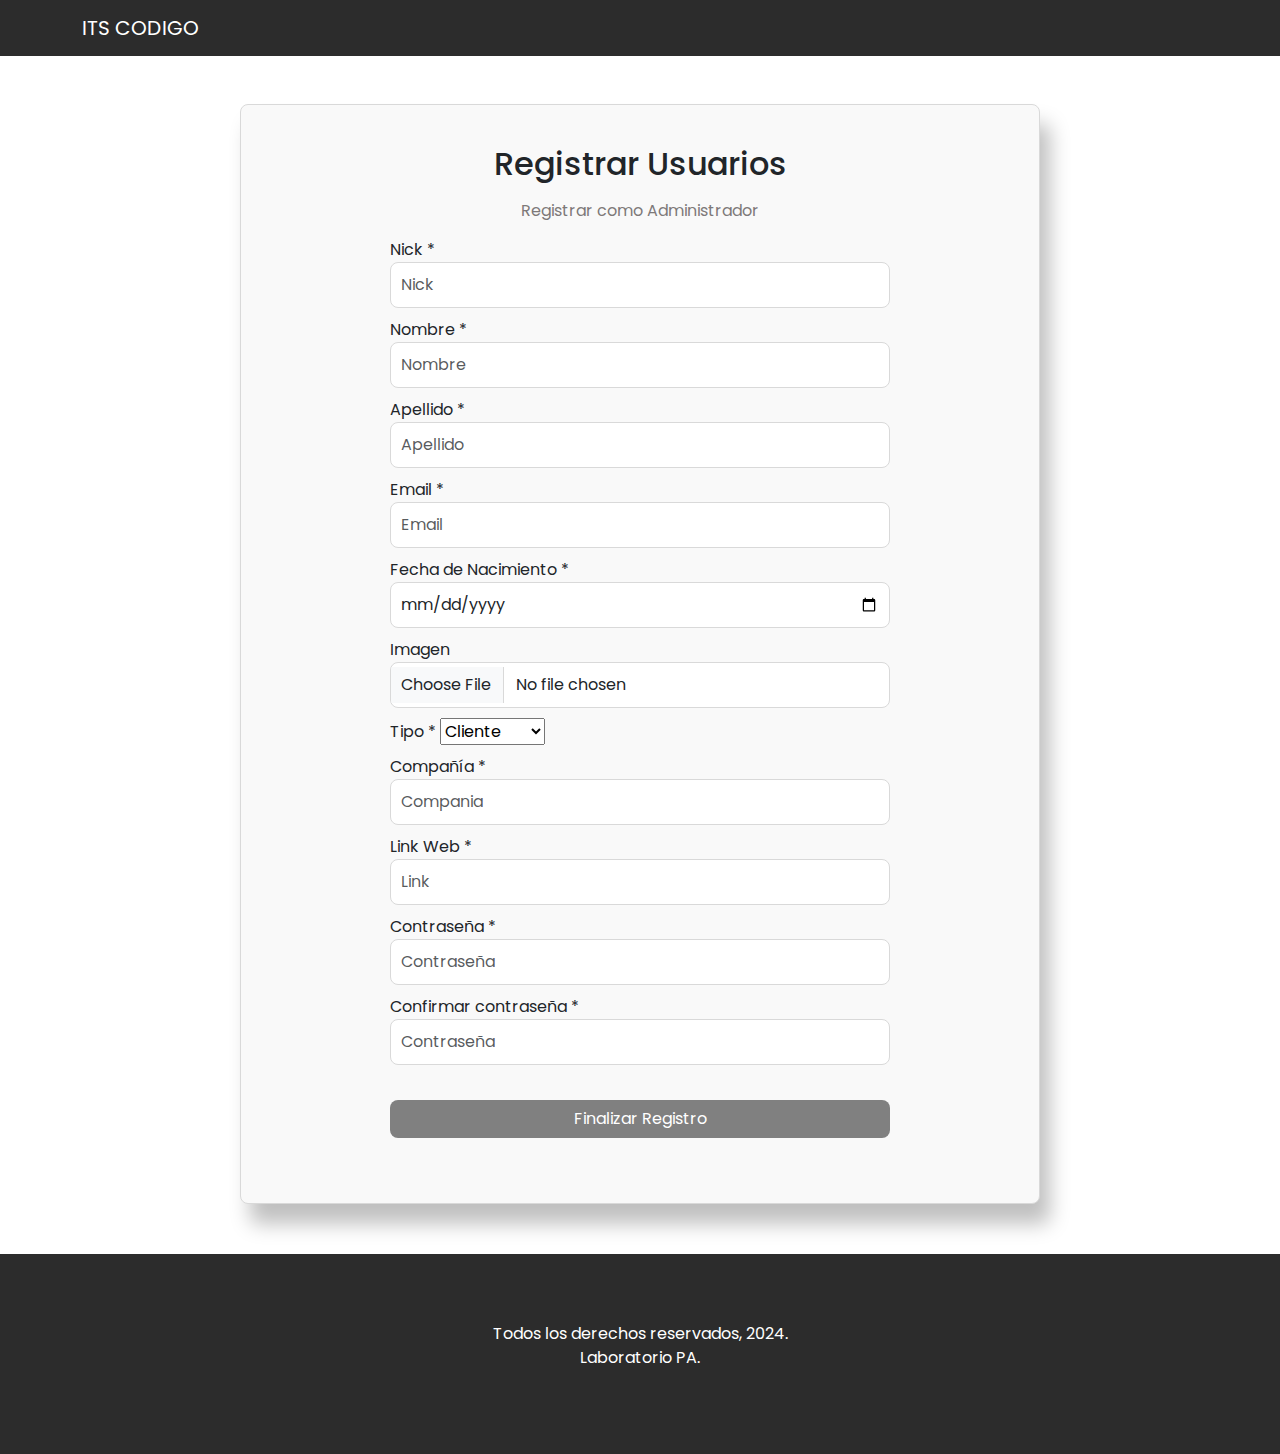
<file: Web/AdministradorRegistro.html>
<!DOCTYPE html>
<html>
<head>
<meta charset="UTF-8">
<link href="https://cdn.jsdelivr.net/npm/bootstrap@5.3.3/dist/css/bootstrap.min.css" rel="stylesheet" integrity="sha384-QWTKZyjpPEjISv5WaRU9OFeRpok6YctnYmDr5pNlyT2bRjXh0JMhjY6hW+ALEwIH" crossorigin="anonymous">
<link href="AdministradorRegistro.css" rel="stylesheet">
<link rel="preconnect" href="https://fonts.googleapis.com">
<link rel="preconnect" href="https://fonts.gstatic.com" crossorigin>
<link href="https://fonts.googleapis.com/css2?family=Poppins:ital,wght@0,100;0,200;0,300;0,400;0,500;0,600;0,700;0,800;0,900;1,100;1,200;1,300;1,400;1,500;1,600;1,700;1,800;1,900&display=swap" rel="stylesheet">
<title>Administrador Registrar</title>
</head>
<body>
	<nav class="navbar navbar-expand-lg" style="background-color: #2C2C2C;">
  <div class="container">
    <a class="navbar-brand" href="#" style="color: white">ITS CODIGO</a>
   
  </div>
</nav>


	<!-- 
	Parte de registro
	 -->
    
    <div class="d-flex justify-content-center m-5">
        <div class="contenedor-form">
            <div class="d-flex flex-column align-items-center">
                <form action="" id="myform" class="d-flex align-items-center flex-column">
                
                	<h2 class="form-group text-center">Registrar Usuarios</h2>
                	<p class="text-center" style="color: #7E7979; font-size: 16px; width: 500px; margin: 10px auto;">
        			Registrar como Administrador
    				</p>

                	<div class="form-group align-items-start">
                        <label for="nick">Nick *</label>
                        <input type="text" placeholder="Nick" id="nick" name="nick" class="form-control">
                    </div>
                
                    <div class="form-group align-items-start">
                        <label for="nombre">Nombre *</label>
                        <input type="text" placeholder="Nombre" id="nombre" name="nombre" class="form-control">
                    </div>

                    <div class="form-group align-items-start">
                        <label for="apellido">Apellido *</label>
                        <input type="text" placeholder="Apellido" id="apellido" name="apellido" class="form-control">
                    </div>

                    <div class="form-group align-items-start">
                        <label for="email">Email *</label>
                        <input type="email" placeholder="Email" id="email" name="email" class="form-control">
                    </div>

                    <div class="form-group align-items-start">
                        <label for="fecha">Fecha de Nacimiento *</label>
                        <input type="date" placeholder="Fecha de Nacimiento" id="fecha" name="fecha" class="form-control">
                    </div>

                    <div class="form-group align-items-start">
                        <label for="nick">Imagen</label>
                        <input type="file" placeholder="Ingresa una imagen" id="imagen" name="imagen" class="form-control">
                    </div>

                    <div class="form-group align-items-start">
                        <label for="select">Tipo *</label>
                        <select name="select">
                            <option value="cliente" selected>Cliente</option>
                            <option value="value2">Proveedor</option>
                        </select>    
                    </div>

                    <div class="form-group align-items-start">
                        <label for="compania">Compañía *</label>
                        <input type="text" placeholder="Compania" id="compania" name="compania" class="form-control">
                    </div>

                    <div class="form-group align-items-start">
                        <label for="web">Link Web *</label>
                        <input type="text" placeholder="Link" id="web" name="web" class="form-control">
                    </div>

                    <div class="form-group align-items-start">
                        <label for="password">Contraseña *</label>
                        <input type="password" placeholder="Contraseña" id="password" name="password" class="form-control">
                    </div>

                    <div class="form-group align-items-start">
                        <label for="passwordConf">Confirmar contraseña *</label>
                        <input type="password" placeholder="Contraseña" id="passwordConf" name="passwordConf" class="form-control">
                    </div>

                   


                    
                   
                   
                    
                    <button type="submit" disabled class="boton-Reg">
                    	Finalizar Registro
                    </button>
                    
                    
                </form>
            </div>
        </div>
    </div>
</div>


<!-- 
	parte de abajo
 -->

<div class="part-final d-flex justify-content-center align-items-center">

	<p class="text-center">Todos los derechos reservados, 2024. <br> Laboratorio PA.</p>

</div>

	
	
	<script src="https://cdn.jsdelivr.net/npm/bootstrap@5.3.3/dist/js/bootstrap.bundle.min.js" integrity="sha384-YvpcrYf0tY3lHB60NNkmXc5s9fDVZLESaAA55NDzOxhy9GkcIdslK1eN7N6jIeHz" crossorigin="anonymous"></script>
	<script src="AdministradorRegistro.js"></script>
</body>
</html>
</file>
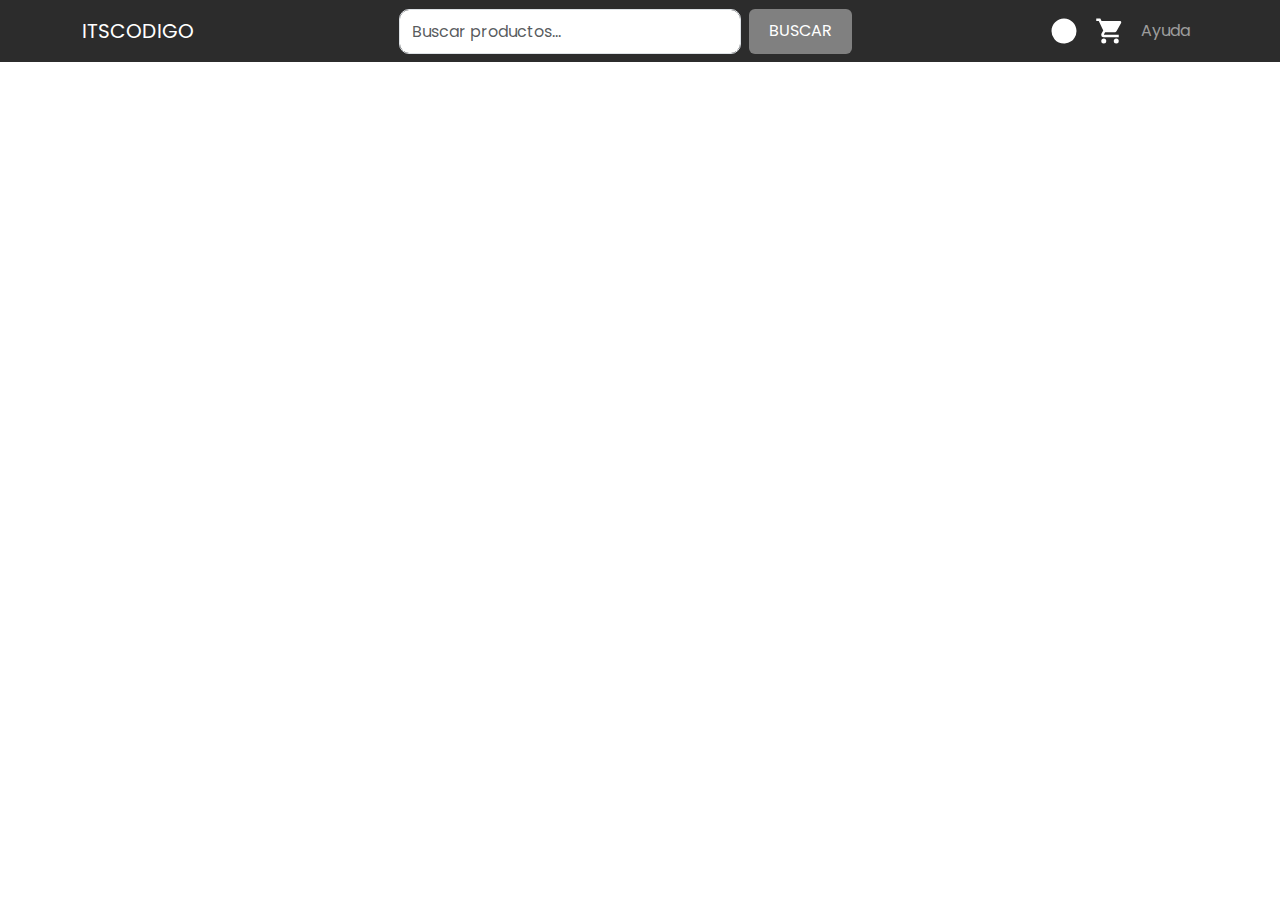
<file: Web/BarraNav.html>
<!DOCTYPE html>
<html lang="es">
<head>
    <meta charset="UTF-8">
    <meta name="viewport" content="width=device-width, initial-scale=1.0">
    <title>Barra de Navegación</title>
    <link href="https://cdn.jsdelivr.net/npm/bootstrap@5.3.3/dist/css/bootstrap.min.css" rel="stylesheet">
    <link href="https://fonts.googleapis.com/css2?family=Poppins:ital,wght@0,100;0,200;0,300;0,400;0,500;0,600;0,700;0,800;0,900;1,100;1,200;1,300;1,400;1,500;1,600;1,700;1,800;1,900&display=swap" rel="stylesheet">
    <link href="./BarraNav.css" rel="stylesheet" />
</head>
<body>
    <!-- Barra de navegación -->
    <nav class="navbar navbar-expand-lg navbar-dark" style="background-color: #2C2C2C;">
        <div class="container">
            <!-- Logo -->
            <a href="index.html" class="navbar-brand">
                ITSCODIGO
            </a>
            
            <!-- Botón para colapsar en dispositivos móviles -->
            <button class="navbar-toggler" type="button" data-bs-toggle="collapse" data-bs-target="#navbarNav" aria-controls="navbarNav" aria-expanded="false" aria-label="Toggle navigation">
                <span class="navbar-toggler-icon"></span>
            </button>

            <div class="collapse navbar-collapse" id="navbarNav">
                <ul class="navbar-nav mx-auto align-items-center">
                    <li class="nav-item w-100">
                        <form class="d-flex" role="search">
                            <input class="form-control me-2 barraBusqueda" type="search" placeholder="Buscar productos..." aria-label="Buscar">
                            <button class="btn botonBuscar" type="submit">BUSCAR</button>
                        </form>
                    </li>
                </ul>

                <ul class="navbar-nav align-items-center">
                    <!-- Perfil -->
                    <li class="nav-item">
                        <a class="nav-link" href="InfoPerfil.html">
                            <svg xmlns="http://www.w3.org/2000/svg" width="30px" height="30px" viewBox="0 0 24 24">
                                <path fill="white" d="M12 4a8 8 0 0 0-6.96 11.947A4.99 4.99 0 0 1 9 14h6a4.99 4.99 0 0 1 3.96 1.947A8 8 0 0 0 12 4m7.943 14.076q.188-.245.36-.502A9.96 9.96 0 0 0 22 12c0-5.523-4.477-10-10-10S2 6.477 2 12a9.96 9.96 0 0 0 2.057 6.076l-.005.018l.355.413A9.98 9.98 0 0 0 12 22q.324 0 .644-.02a9.95 9.95 0 0 0 5.031-1.745a10 10 0 0 0 1.918-1.728l.355-.413zM12 6a3 3 0 1 0 0 6a3 3 0 0 0 0-6"/>
                            </svg>
                        </a>
                    </li>
                    
                    <!-- Carrito -->
                    <li class="nav-item">
                        <a class="nav-link" href="Carrito.html">
                            <svg xmlns="http://www.w3.org/2000/svg" width="30px" height="30px" viewBox="0 0 24 24">
                                <path fill="white" d="M17 18c-1.11 0-2 .89-2 2a2 2 0 0 0 2 2a2 2 0 0 0 2-2a2 2 0 0 0-2-2M1 2v2h2l3.6 7.59l-1.36 2.45c-.15.28-.24.61-.24.96a2 2 0 0 0 2 2h12v-2H7.42a.25.25 0 0 1-.25-.25q0-.075.03-.12L8.1 13h7.45c.75 0 1.41-.42 1.75-1.03l3.58-6.47c.07-.16.12-.33.12-.5a1 1 0 0 0-1-1H5.21l-.94-2M7 18c-1.11 0-2 .89-2 2a2 2 0 0 0 2 2a2 2 0 0 0 2-2a2 2 0 0 0-2-2"/>
                            </svg>
                        </a>
                    </li>
                    
                    <!-- Ayuda -->
                    <li class="nav-item">
                        <a class="nav-link" href="#">
                            Ayuda
                        </a>
                    </li>
                </ul>
            </div>
        </div>
    </nav>

    <script src="https://cdn.jsdelivr.net/npm/bootstrap@5.3.3/dist/js/bootstrap.bundle.min.js"></script>
</body>
</html>
</file>
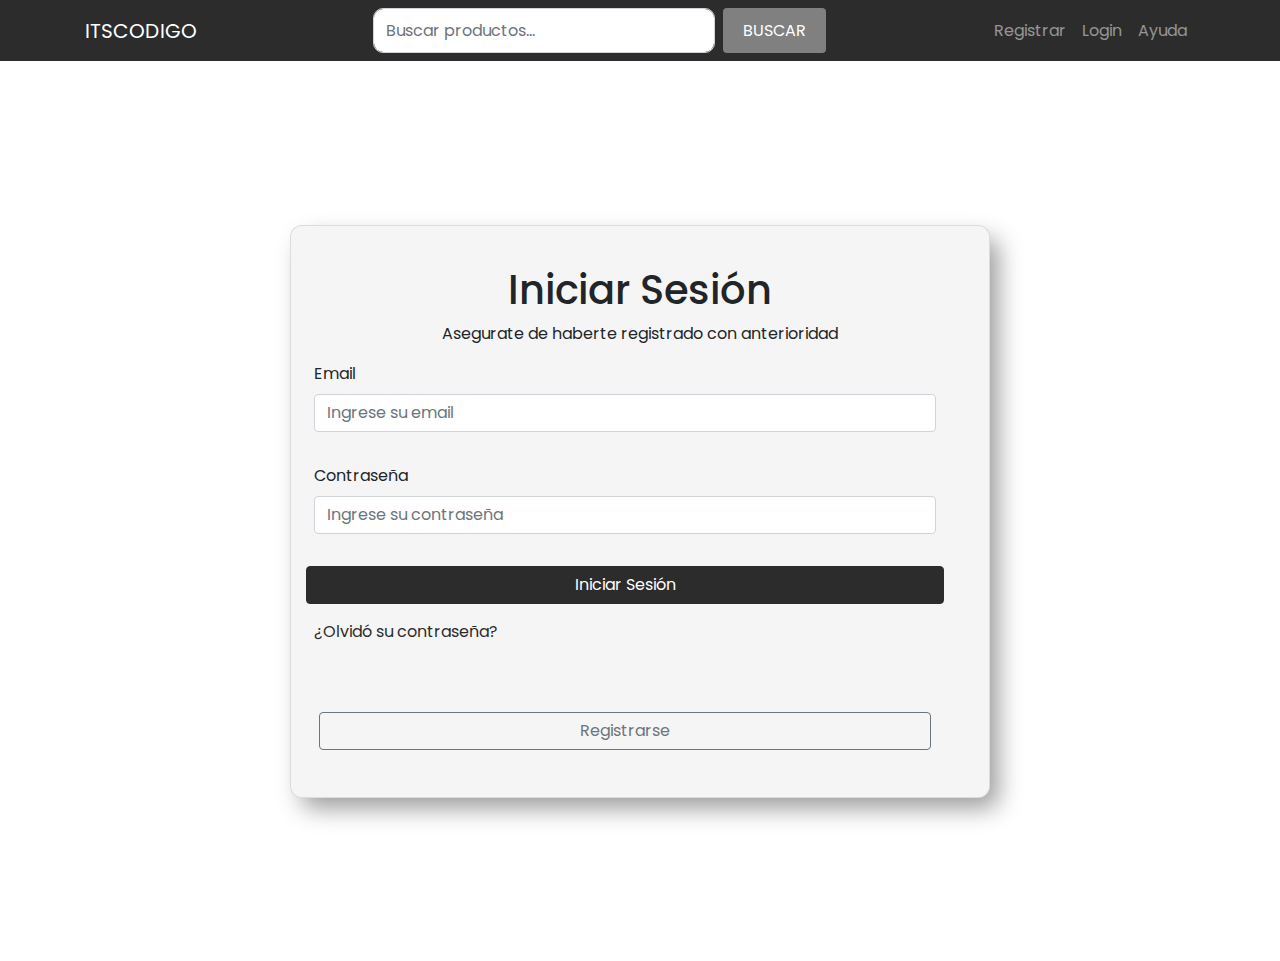
<file: Web/IniciarSesion.html>
<!DOCTYPE html>
<html lang="en">
<head>
    <meta charset="UTF-8">
    <meta name="viewport" content="width=device-width, initial-scale=1.0">
    <title>Iniciar Sesion</title>
    <link href="./IniciarSesion.css" rel="stylesheet" />
    <link href="https://cdn.jsdelivr.net/npm/bootstrap@5.3.3/dist/css/bootstrap.min.css" rel="stylesheet" integrity="sha384-QWTKZyjpPEjISv5WaRU9OFeRpok6YctnYmDr5pNlyT2bRjXh0JMhjY6hW+ALEwIH" crossorigin="anonymous">
</head>
<body>
    
  <div id="barra-nav"></div>
  <div class="body">
    <main class="container justify-content-center align-items-center">
        <section class="text-center">
            <h1>Iniciar Sesión</h1>
            <p>Asegurate de haberte registrado con anterioridad</p>
        </section>
        <form class="row g-3 container-sm needs-validation" id="form" novalidate>
            <div class="form-group">
              <label for="email">Email</label>
              <input type="email" class="form-control" id="email" aria-describedby="emailHelp" placeholder="Ingrese su email" required>
              <div class="valid-feedback">
                Se ve bien!
              </div>
              <div class="invalid-feedback">
                Por favor brinde una dirección de email válida
              </div>
            </div>
            <div class="form-group">
              <label for="password">Contraseña</label>
              <input type="password" class="form-control" id="password" placeholder="Ingrese su contraseña" required>
              <div class="valid-feedback">
                Se ve bien!
              </div>
              <div class="invalid-feedback">
                Por favor ingrese su contraseña
              </div>
            </div>
            <button id="submitBtn" type="submit" class="btn btn-submit">Iniciar Sesión</button>
            <a href="#">¿Olvidó su contraseña?</a>
        </form>
        <section class="container-sm row g-3" id="registrarSection">
            <a href="RegistrarUsuario1.html" class="btn"> 
              <button type="button" class="btn btn-outline-secondary w-100">Registrarse</button>
            </a>
        </section>
    </main>

    

    <script>
        // Cargar el contenido de BarraNav.html usando fetch
        fetch('BarraNavSinReg.html')
            .then(response => response.text())  // Convertir la respuesta a texto
            .then(data => {
                // Insertar el contenido en el div con el id 'barra-nav'
                document.getElementById('barra-nav').innerHTML = data;
            })
            .catch(error => console.error('Error al cargar BarraNav:', error));
    </script>


    <script src="https://cdn.jsdelivr.net/npm/bootstrap@5.3.3/dist/js/bootstrap.bundle.min.js"></script>

</body>
<script src="./iniciarSesion.js"> </script>
</html>
</file>
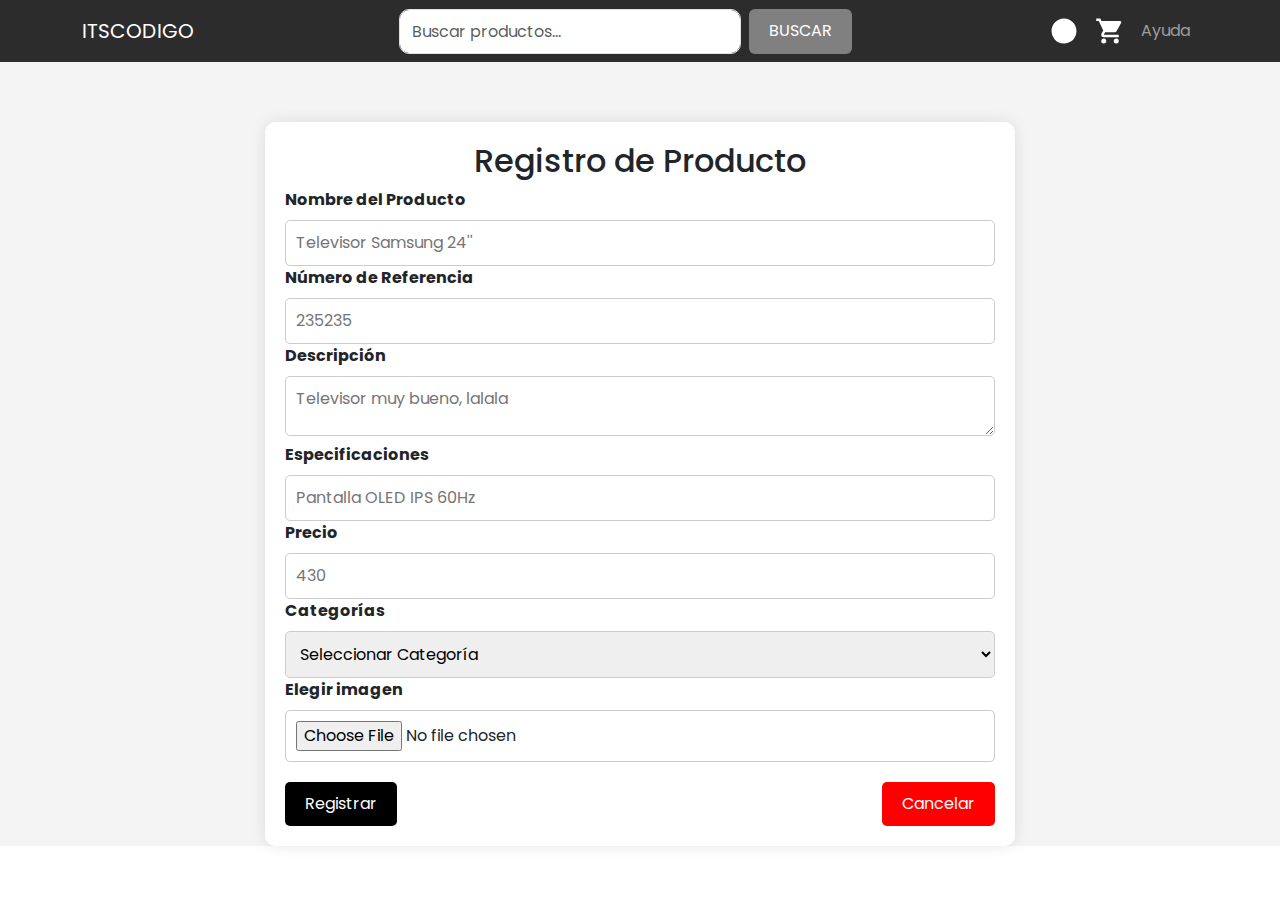
<file: Web/RegistarProducto.html>
<!DOCTYPE html>
<html lang="es">
<head>
    <meta charset="UTF-8">
    <meta name="viewport" content="width=device-width, initial-scale=1.0">
    <title>Registro de Producto</title>
    <link href="./RegistarProducto.css" rel="stylesheet" />
    <link href="https://fonts.googleapis.com/css2?family=Poppins:ital,wght@0,100;0,200;0,300;0,400;0,500;0,600;0,700;0,800;0,900;1,100;1,200;1,300;1,400;1,500;1,600;1,700;1,800;1,900&display=swap" rel="stylesheet">
</head>
<body>

    <!-- Contenedor donde se insertará BarraNav.html -->
    <div id="barra-nav"></div>

    <div class="body">
        <div class="containerForm">
            <form class="product-form">
                <h2>Registro de Producto</h2>
    
                <label for="product-name">Nombre del Producto</label>
                <input type="text" id="product-name" placeholder="Televisor Samsung 24''" required>
    
                <label for="reference-number">Número de Referencia</label>
                <input type="number" id="reference-number" placeholder="235235" required>
    
                <label for="description">Descripción</label>
                <textarea id="description" placeholder="Televisor muy bueno, lalala" required></textarea>
    
                <label for="specifications">Especificaciones</label>
                <input type="text" id="specifications" placeholder="Pantalla OLED IPS 60Hz" required>
    
                <label for="price">Precio</label>
                <input type="number" id="price" placeholder="430" required>
    
                <label for="categories">Categorías</label>
                <select id="categories">
                    <option value="" disabled selected>Seleccionar Categoría</option>
                    <option value="informatica">Informática</option>
                    <option value="televisores">Televisores</option>
                    <option value="oficina">Oficina</option>
                </select>
    
                <label for="image-upload">Elegir imagen</label>
                <input type="file" id="image-upload">
    
                <div class="button-group">
                    <button type="submit" class="btn-submit">Registrar</button>
                    <button type="button" class="btn-cancel">Cancelar</button>
                </div>
            </form>
        </div>
    </div>
    

    <script>
        // Cargar el contenido de BarraNav.html usando fetch
        fetch('BarraNav.html')
            .then(response => response.text())  // Convertir la respuesta a texto
            .then(data => {
                // Insertar el contenido en el div con el id 'barra-nav'
                document.getElementById('barra-nav').innerHTML = data;
            })
            .catch(error => console.error('Error al cargar BarraNav:', error));
    </script>

    <script src="https://cdn.jsdelivr.net/npm/bootstrap@5.3.3/dist/js/bootstrap.bundle.min.js"></script>
</body>
</html>
</file>
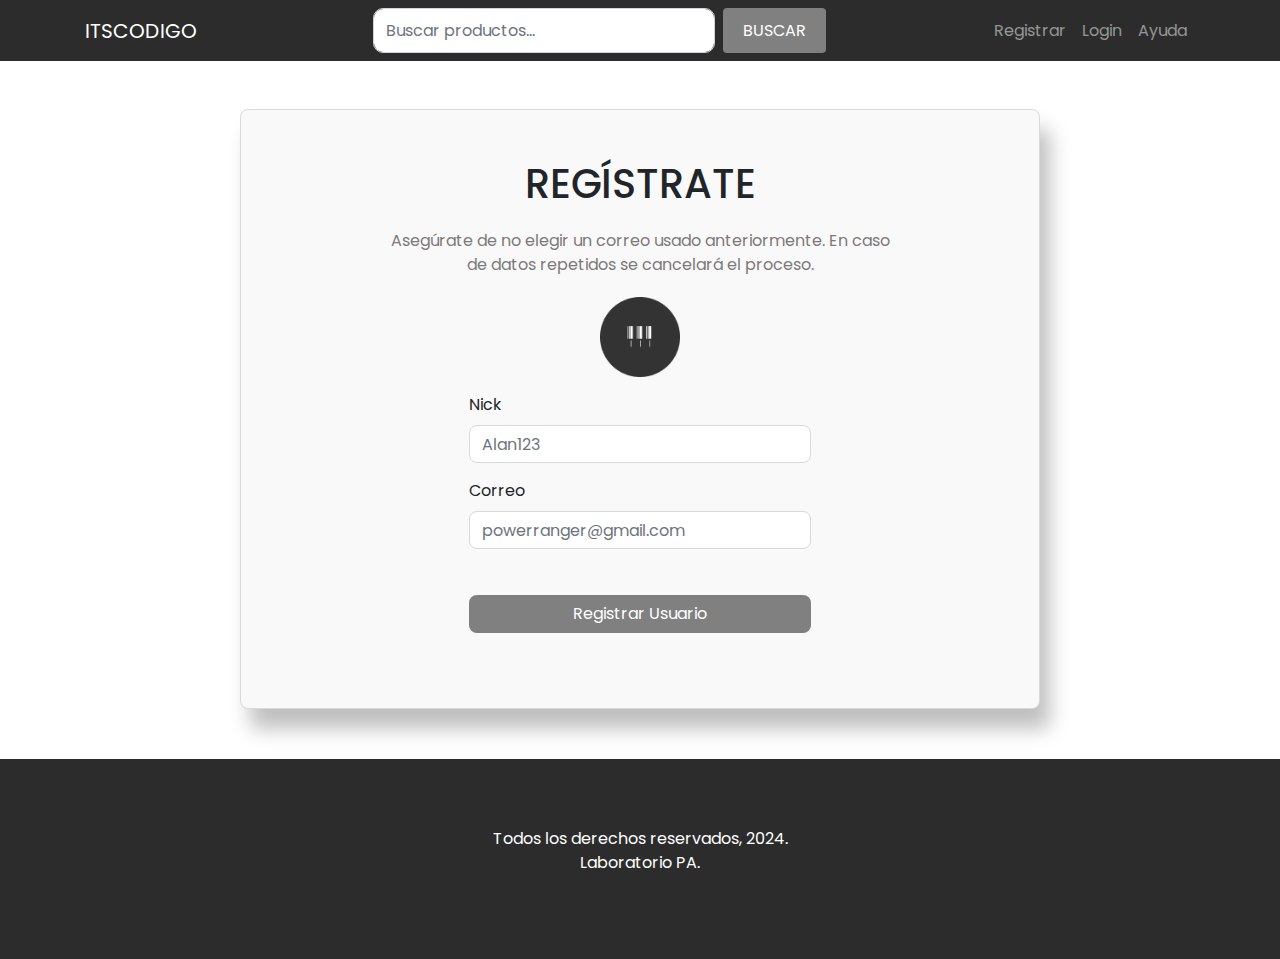
<file: Web/RegistrarUsuario1.html>
<!DOCTYPE html>
<html>
<head>
<meta charset="UTF-8">
<link href="https://cdn.jsdelivr.net/npm/bootstrap@5.3.3/dist/css/bootstrap.min.css" rel="stylesheet" integrity="sha384-QWTKZyjpPEjISv5WaRU9OFeRpok6YctnYmDr5pNlyT2bRjXh0JMhjY6hW+ALEwIH" crossorigin="anonymous">
<link href="RegistrarUsuario.css" rel="stylesheet">
<link rel="preconnect" href="https://fonts.googleapis.com">
<link rel="preconnect" href="https://fonts.gstatic.com" crossorigin>
<link href="https://fonts.googleapis.com/css2?family=Poppins:ital,wght@0,100;0,200;0,300;0,400;0,500;0,600;0,700;0,800;0,900;1,100;1,200;1,300;1,400;1,500;1,600;1,700;1,800;1,900&display=swap" rel="stylesheet">
<title>Registrar Usuario</title>
</head>
<body>
	
    <div id="barra-nav"></div>


	<!-- 
	Parte de registro
	 -->
	 
	<div class="container">
    
    
    <div class="d-flex justify-content-center align-items-center">
        
        <div class="contenedor-form mt-5">
            <div class="d-flex flex-column align-items-center">
                <h1 class="text-center" style="padding: 5px 0px;">
                    REGÍSTRATE
                </h1>
                <p class="text-center mt-2" style="color: #7E7979; font-size: 16px; width: 500px; margin: 20px auto;">
                    Asegúrate de no elegir un correo usado anteriormente. En caso de datos repetidos se cancelará el proceso.
                </p>
                <div class="icon-container mb-3">
                    <img alt="Icono de la web" src="public/icono.png" style="width: 80px; height: 80px;">
                </div>
                <form id="myform" action="" class="d-flex align-items-center flex-column">
                    <div class="form-group">
                        <label for="nick">Nick</label>
                        <input type="text" placeholder="Alan123" id="nick" name="nick" class="form-control">
                    </div>
                    
                    <div class="form-group align-items-start">
                        <label for="correo">Correo</label>
                        <input type="text" placeholder="powerranger@gmail.com" id="correo" name="correo" class="form-control">
                    </div>
                    
                    <button type="submit" disabled class="boton-Reg">
                    	Registrar Usuario
                    </button>
                    
                    
                </form>
            </div>
        </div>
    </div>
</div>


<!-- 
	parte de abajo
 -->

<div class="part-final d-flex justify-content-center align-items-center">

	<p class="text-center">Todos los derechos reservados, 2024. <br> Laboratorio PA.</p>

</div>


<script>
    // Cargar el contenido de BarraNav.html usando fetch
    fetch('BarraNavSinReg.html')
        .then(response => response.text())  // Convertir la respuesta a texto
        .then(data => {
            // Insertar el contenido en el div con el id 'barra-nav'
            document.getElementById('barra-nav').innerHTML = data;
        })
        .catch(error => console.error('Error al cargar BarraNav:', error));
</script>

	
	
	<script src="https://cdn.jsdelivr.net/npm/bootstrap@5.3.3/dist/js/bootstrap.bundle.min.js" integrity="sha384-YvpcrYf0tY3lHB60NNkmXc5s9fDVZLESaAA55NDzOxhy9GkcIdslK1eN7N6jIeHz" crossorigin="anonymous"></script>
	<script src="RegistrarUsuario1.js"></script>
</body>
</html>
</file>
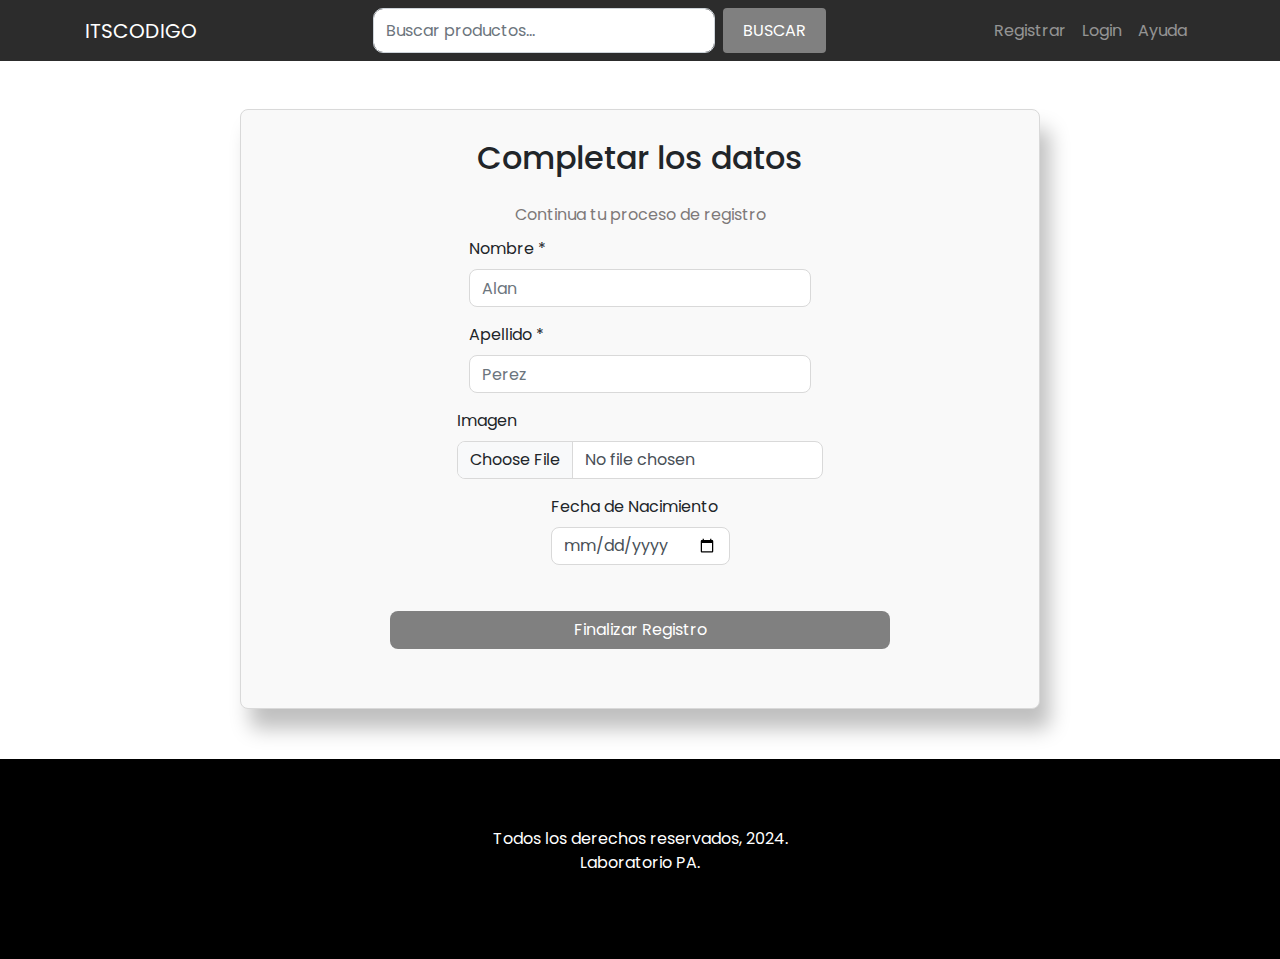
<file: Web/RegistrarUsuario2.html>
<!DOCTYPE html>
<html>
<head>
<meta charset="UTF-8">
<link href="https://cdn.jsdelivr.net/npm/bootstrap@5.3.3/dist/css/bootstrap.min.css" rel="stylesheet" integrity="sha384-QWTKZyjpPEjISv5WaRU9OFeRpok6YctnYmDr5pNlyT2bRjXh0JMhjY6hW+ALEwIH" crossorigin="anonymous">
<link href="RegistrarUsuario.css" rel="stylesheet">
<link rel="preconnect" href="https://fonts.googleapis.com">
<link rel="preconnect" href="https://fonts.gstatic.com" crossorigin>
<link href="https://fonts.googleapis.com/css2?family=Poppins:ital,wght@0,100;0,200;0,300;0,400;0,500;0,600;0,700;0,800;0,900;1,100;1,200;1,300;1,400;1,500;1,600;1,700;1,800;1,900&display=swap" rel="stylesheet">
<title>Registrar Usuario</title>
</head>
<body>
	
    <div id="barra-nav"></div>

	<!-- 
	Parte de registro
	 -->
    
    <div class="d-flex justify-content-center m-5">
        <div class="contenedor-form">
            <div class="d-flex flex-column align-items-center">
                <form action="" id="myform" class="d-flex align-items-center flex-column">
                
                	<h2 class="form-group text-center">Completar los datos</h2>
                	<p class="text-center" style="color: #7E7979; font-size: 16px; width: 500px; margin: 10px auto;">
        			Continua tu proceso de registro
    				</p>
                	
                	<div class="form-group">
                        <label for="nombre">Nombre *</label>
                        <input type="text" placeholder="Alan" id="nombre" name="nombre" class="form-control">
                    </div>
                
                    <div class="form-group">
                        <label for="apellido">Apellido *</label>
                        <input type="text" placeholder="Perez" id="apellido" name="apellido" class="form-control">
                    </div>
                    
                    <div class="form-group align-items-start">
                        <label for="nick">Imagen</label>
                        <input type="file" placeholder="Ingresa una imagen" id="imagen" name="imagen" class="form-control">
                    </div>
                    
                    <div class="form-group align-items-start">
                        <label for="nick">Fecha de Nacimiento</label>
                        <input type="date"  id="nacimiento" name="nacimiento" class="form-control">
                    </div>
                  
                    
                    <button type="submit" disabled class="boton-Reg">
                    	Finalizar Registro
                    </button>
                    
                    
                </form>
            </div>
        </div>
    </div>
</div>


<!-- 
	parte de abajo
 -->

<div class="part-final d-flex justify-content-center align-items-center" style="background-color: black;">

	<p class="text-center">Todos los derechos reservados, 2024. <br> Laboratorio PA.</p>

</div>

<script>
    // Cargar el contenido de BarraNav.html usando fetch
    fetch('BarraNavSinReg.html')
        .then(response => response.text())  // Convertir la respuesta a texto
        .then(data => {
            // Insertar el contenido en el div con el id 'barra-nav'
            document.getElementById('barra-nav').innerHTML = data;
        })
        .catch(error => console.error('Error al cargar BarraNav:', error));
</script>
	
	<script src="https://cdn.jsdelivr.net/npm/bootstrap@5.3.3/dist/js/bootstrap.bundle.min.js" integrity="sha384-YvpcrYf0tY3lHB60NNkmXc5s9fDVZLESaAA55NDzOxhy9GkcIdslK1eN7N6jIeHz" crossorigin="anonymous"></script>
	<script src="RegistrarUsuario2.js"></script>
</body>
</html>
</file>
<file: Web/AdministradorRegistro.css>
@charset "UTF-8";

* {
  margin: 0;
  padding: 0;
  box-sizing: border-box;
  font-family: 'Poppins', sans-serif;
}

.nav-item.botonRegistro {
	padding: 16px 8px;
	background-color: black;
	border: none;
}

a {
	font-family: Poppins;
}



.contenedor-form {
    display: flex;
    justify-content: center;
    flex-direction: column;
    align-items: center;
    width: 800px;
    border: 1px solid #D9D9D9;
    min-width: 800px;
    height: 1100px;
    background-color: #f9f9f9;
    border-radius: 8px;
    padding: 20px 5px; 
    box-shadow: 10px 20px 20px rgba(0, 0, 0, 0.25);
    width: 100%; 
    max-width: 400px;
}

.icon-container {
    margin-bottom: 20px; 
}

.form-group {
    text-align: left;
    width: 100%;
    margin: 5px 0;
}


.form-group input {
	
background: #FFFFFF;
border: 1px solid #D9D9D9;
border-radius: 8px;
}

.form-control {
    padding: 10px;
    border: 1px solid #ccc; 
    border-radius: 4px;
    width: 100%;
    max-width: 1200px;
}

.boton-Reg {
	background-color: black;
	border-radius: 8px;
	color: white;
	padding: 7px 60px;
	border: none;
	margin: 30px 0px;
	width: 100%;
}

.part-final {
	background-color: #2C2C2C;
	width: 100%;
	height: 200px; 
	margin: 50px 0px 0px 0px;
	
}

.part-final p {
	color: white;
}

.boton-Reg:disabled {
  background-color: grey;
  color: white;
  cursor: not-allowed;
}
.boton-Reg:not(:disabled) {
  background-color: black;
  color: white;
  cursor: pointer;
}
</file>
<file: Web/IniciarSesion.css>
* {
    margin: 0;
    padding: 0;
    box-sizing: border-box;
    font-family: 'Poppins', sans-serif;
}
main.container{
    background-color: #f5f5f5;
    border-radius: 12px;
    padding-top: 40px;
    padding-bottom: 40px;
    border: solid rgba(0,0,0,0.10) 1px;
    max-width: 700px;
}

.body{
    display: flex;
    justify-content: center;
    align-items: center;
    min-height: 100vh;
}
#registrarSection{
    margin-top: 5vh;
}
form button.btn-submit{
    --bs-btn-color: #fff;
    --bs-btn-bg: #2C2C2C;
    --bs-btn-border-color: #2C2C2C;
    --bs-btn-hover-color: #fff;
    --bs-btn-hover-bg: #171717;
    --bs-btn-hover-border-color: #151515;
    --bs-btn-focus-shadow-rgb: 49, 132, 253;
    --bs-btn-active-color: #fff;
    --bs-btn-active-bg: #151515;
    --bs-btn-active-border-color: #131313;
    --bs-btn-active-shadow: inset 0 3px 5px rgba(0, 0, 0, 0.125);
    --bs-btn-disabled-color: #fff;
    --bs-btn-disabled-bg: #2C2C2C;
    --bs-btn-disabled-border-color: #2C2C2C;
    background-color: #2C2C2C;
    border-color: #2C2C2C;
    color: #fff;
}
form button.btn-submit:hover{
    color: #fff;
}
form a{
    color: #2C2C2C;
}
@media (width > 575px){
    main.container{
        box-shadow: 10px 12px 25px -2px rgba(0,0,0,0.40);
        -webkit-box-shadow: 10px 12px 25px -2px rgba(0,0,0,0.40);
        -moz-box-shadow: 10px 12px 25px -2px rgba(0,0,0,0.40);
    }
}
</file>
<file: Web/RegistarProducto.css>
* {
    margin: 0;
    padding: 0;
    box-sizing: border-box;
    font-family: 'Poppins', sans-serif;
}

.body {
    display: flex;
    margin-top: 300px;
    margin: 0;
    padding-top: 60px;
    justify-content: center;
    align-items: center;

    background-color: #f4f4f4;
}

.containerForm {
    width: 100%;
    max-width: 750px;
    align-items: center;
    background-color: white;
    padding: 20px;
    border-radius: 10px;
    box-shadow: 0px 0px 15px rgba(0, 0, 0, 0.1);

    position: relative; /* Asegura el control de superposición */
    z-index: 1; /* Asegúrate de que esté por encima de otros elementos */
}

h2 {
    text-align: center;
    margin-bottom: 20px;
}

label {
    display: block;
    margin-bottom: 8px;
    font-weight: bold;
}

input, select, textarea {
    width: 100%;
    padding: 10px;
    margin-bottom: 15px;
    border: 1px solid #ccc;
    border-radius: 5px;
}

textarea {
    resize: none;
    height: 60px;
}

.checkbox-group {
    display: flex;
    justify-content: space-between;
    margin-bottom: 15px;
}

.checkbox-group label {
    font-weight: normal;
}

input[type="file"] {
    margin-bottom: 20px;
}

.button-group {
    display: flex;
    justify-content: space-between;
}

.btn-submit {
    background-color: #000;
    color: white;
    border: none;
    padding: 10px 20px;
    border-radius: 5px;
    cursor: pointer;
}

.btn-cancel {
    background-color: red;
    color: white;
    border: none;
    padding: 10px 20px;
    border-radius: 5px;
    cursor: pointer;
}

.btn-submit:hover, .btn-cancel:hover {
    opacity: 0.8;
}
</file>
<file: Web/RegistrarUsuario.css>
@charset "UTF-8";

* {
  margin: 0;
  padding: 0;
  box-sizing: border-box;
  font-family: 'Poppins', sans-serif;
}



a {
	font-family: Poppins;
}



.contenedor-form {
    display: flex;
    justify-content: center;
    flex-direction: column;
    align-items: center;
    width: 800px;
    border: 1px solid #D9D9D9;
    min-width: 800px;
    height: 600px;
    background-color: #f9f9f9;
    border-radius: 8px;
    padding: 20px 5px; 
    box-shadow: 10px 20px 20px rgba(0, 0, 0, 0.25);
    width: 100%; 
    max-width: 400px;
}




.form-group input {
	
background: #FFFFFF;
border: 1px solid #D9D9D9;
border-radius: 8px;
}

.form-control {
    padding: 10px;
    border: 1px solid #ccc; 
    border-radius: 4px;
    width: 100%;
    max-width: 1200px;
}

.boton-Reg {
	background-color: black;
	border-radius: 8px;
	color: white;
	padding: 7px 60px;
	border: none;
	margin: 30px 0px;
	width: 100%;
}

.part-final {
	background-color: #2C2C2C;
	width: 100%;
	height: 200px; 
	margin: 50px 0px 0px 0px;
	
}

.container {
  max-width: 700px;
}

.part-final p {
	color: white;
}

.boton-Reg:disabled {
  background-color: grey;
  color: white;
  cursor: not-allowed;
}
.boton-Reg:not(:disabled) {
  background-color: black;
  color: white;
  cursor: pointer;
}
</file>
<file: Web/BarraNav.css>
/* Reset de estilos y configuración general */
* {
    margin: 0;
    padding: 0;
    box-sizing: border-box;
    font-family: 'Poppins', sans-serif;
}

/* Barra de navegación personalizada */
.navbar {
    z-index: 1000;
}

.nav-titulo {
    font-weight: normal;
    font-size: 30px!important;
    text-decoration: none!important;
    color: white!important;
}


.nav-link svg {
    fill: white;
    transition: fill 0.3s;
}

.nav-link svg:hover {
    fill: #ddd;
}

.barraBusqueda {
    border-radius: 10px;
    height: 45px;
}

.botonBuscar {
    border: none;
    padding: 10px 20px;
    background-color: gray;
    color: white;
}

.botonBuscar:hover {
    color: white;
    background-color: black;
}
</file>
